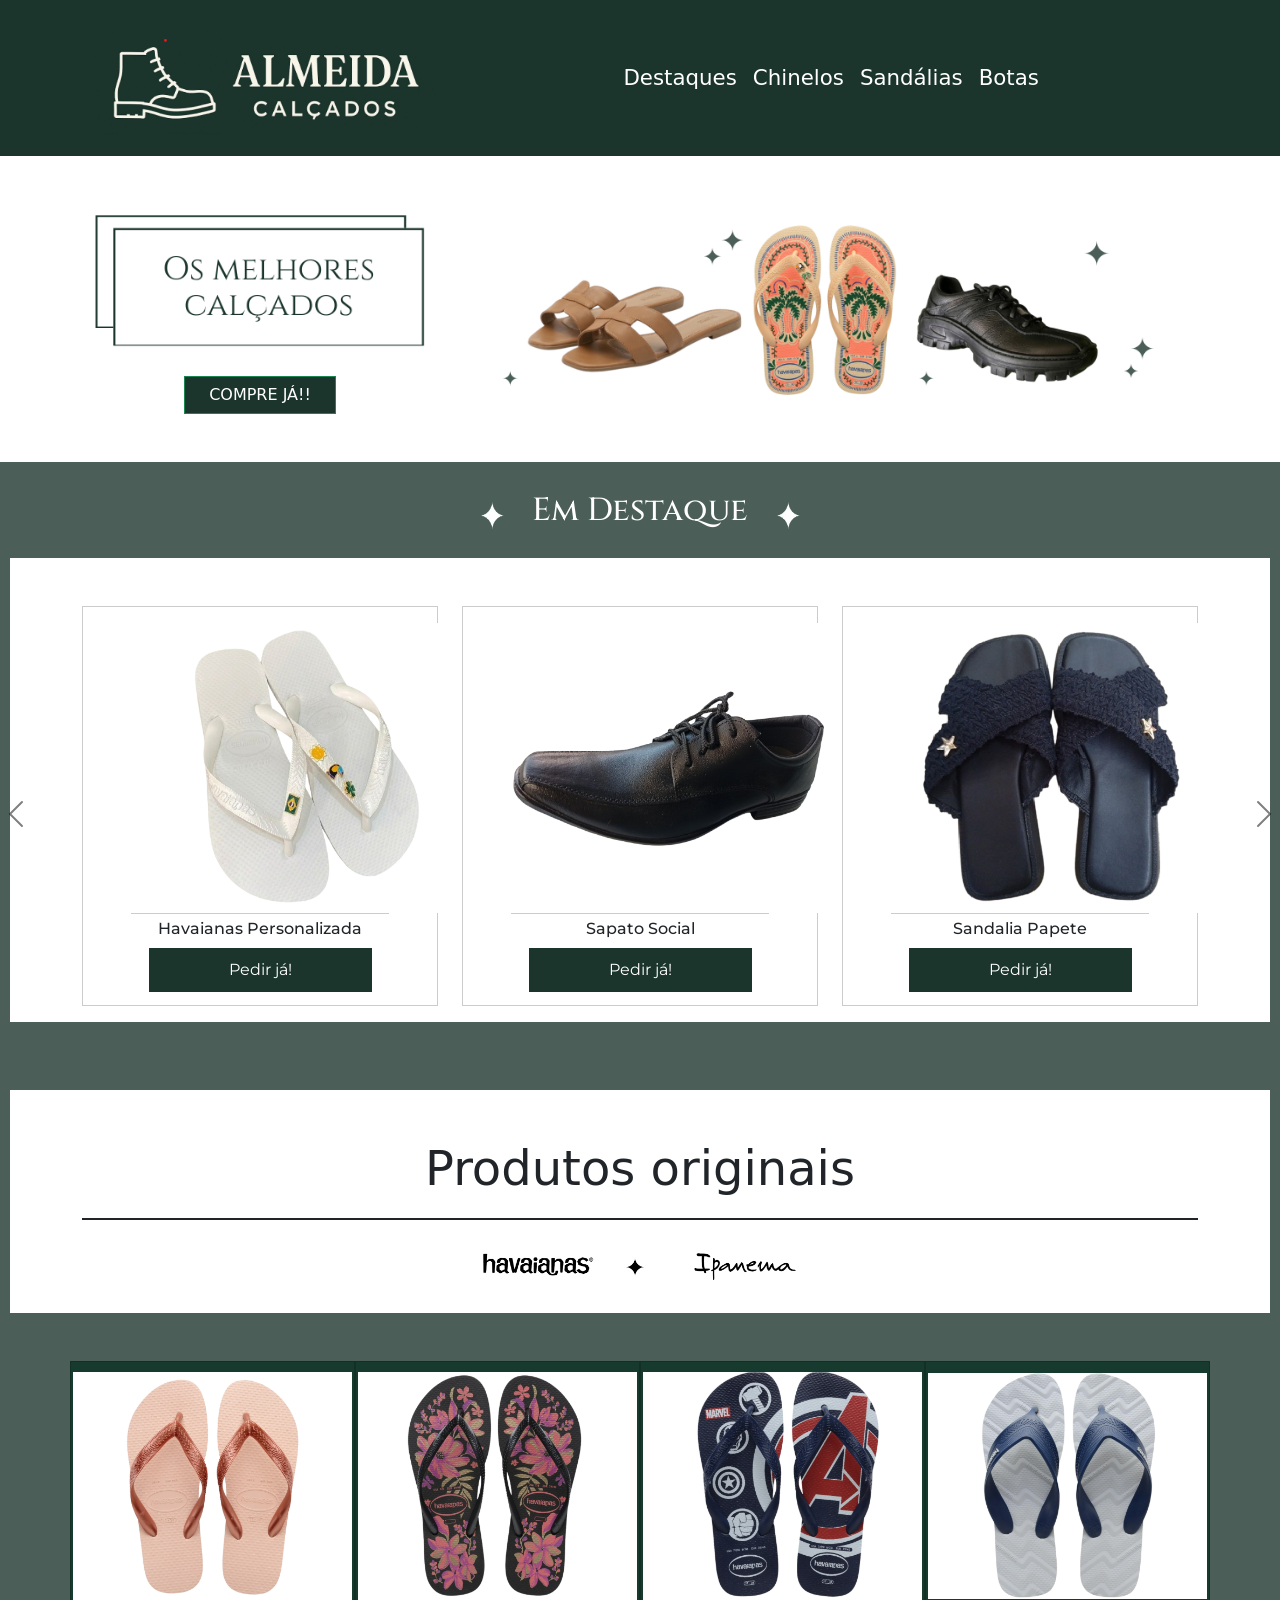
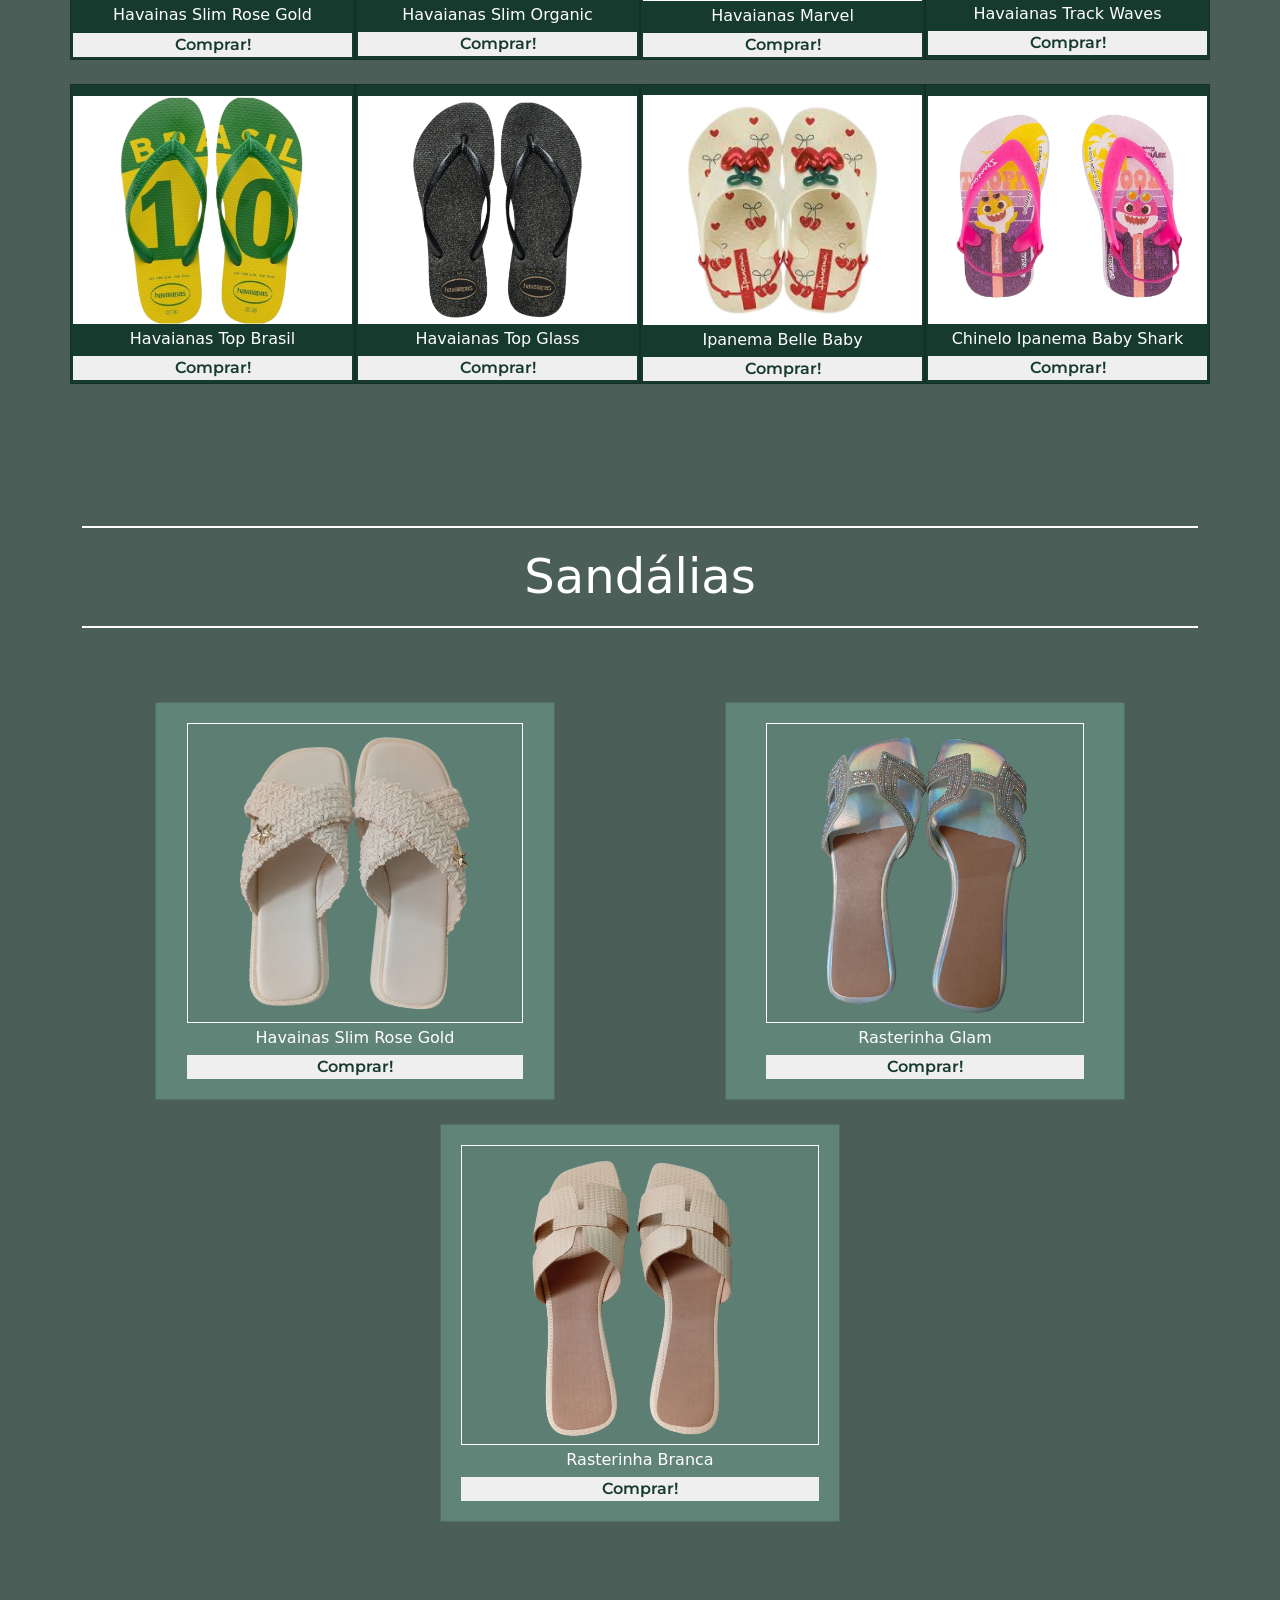
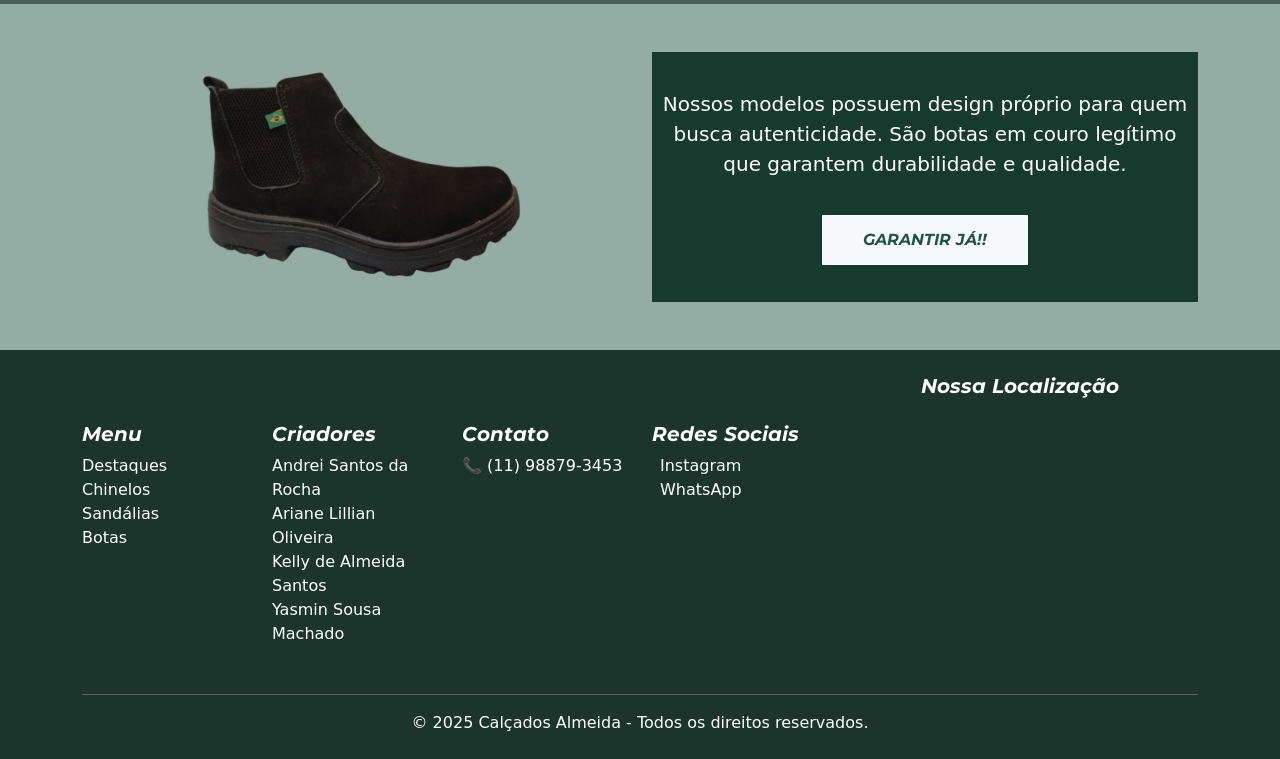
<file: index.html>
<!DOCTYPE html>
<html lang="pt-BR">

<head>
    <meta charset="UTF-8">
    <meta name="viewport" content="width=device-width, initial-scale=1.0">
    <title>Calçados Almeida</title>

    <link rel="stylesheet" href="/CSS/styleNav.css">
    <link rel="stylesheet" href="/CSS/styleEmDestaque.css">
    <link rel="stylesheet" href="/CSS/styleBody.css">
    <link rel="stylesheet" href="/CSS/styleCarrossel.css">
    <link rel="stylesheet" href="/CSS/styleFooter.css">
    <link rel="stylesheet" href="/CSS/styleHavaianas.css">
    <link rel="stylesheet" href="/CSS/styleCarrosselBotas.css">

    <link href="https://cdn.jsdelivr.net/npm/bootstrap@5.3.3/dist/css/bootstrap.min.css" rel="stylesheet">
</head>

<body>
    <div id="containerTotal">

        <!-- Cabeçalho, nav e div de apresentação dos produtos -->
        <header>

            <nav class="navbar navbar-expand-lg navbar-dark" style="background-color: rgb(27, 53, 44);">

                <div class="container">

                    <a class="navbar-brand" href="#">
                        <img src="/imagens/headerDivIMG/Logo.png" alt="Logo Almeida" height="130">
                    </a>

                    <button class="navbar-toggler" type="button" data-bs-toggle="collapse"
                        data-bs-target="#menuPrincipal">

                        <span class="navbar-toggler-icon"></span>

                    </button>

                    <div class="collapse navbar-collapse" id="menuPrincipal">

                        <ul class="navbar-nav ms-auto">

                            <li class="nav-item c-White">
                                <a class="nav-link" href="#Destaques">Destaques</a>
                            </li>

                            <li class="nav-item c-White">
                                <a class="nav-link" href="#chinelos">Chinelos</a>
                            </li>

                            <li class="nav-item c-White">
                                <a class="nav-link" href="#sandalias">Sandálias</a>
                            </li>

                            <li class="nav-item c-White">
                                <a class="nav-link" href="#botas">Botas</a>
                            </li>

                        </ul>

                    </div>

                </div>

            </nav>


            <div class="container my-5">

                <div class="row align-items-center">


                    <div class="col-lg-4 text-center">

                        <img src="/imagens/headerDivIMG/osMelhoresCalcadosText.png" alt="Os Melhores Calçados"
                            class="img-fluid mb-3 melhoresCalcadosText">

                        <a href="#Produtos" class="btn btn-success px-4"
                            style="background-color: rgb(27, 53, 44);border-radius: 0;">
                            COMPRE JÁ!!
                        </a>

                    </div>


                    <div class="col-lg-8 text-center">

                        <img src="/imagens/headerDivIMG/OsMelhoresCalcados.png" alt="Os Melhores Calçados"
                            class="img-fluid imgOsMelhoresCalcados">

                    </div>

                </div>

            </div>

        </header>

        <section id="Produtos">
            <!--Em destaques-->
            <div class="Verde">
                <div class="EmDestaques" id="Destaques">
                    <div class="EmDestaqueTitulo">
                        <div class="tituloEmDestaque">
                            <img src="/imagens/headerDivIMG/brilhoBranco.png" alt="Brilho" class="brilho">
                            <h2>Em Destaque</h2>
                            <img src="/imagens/headerDivIMG/brilhoBranco.png" alt="Brilho" class="brilho">
                        </div>
                    </div>

                    <div class="container my-5 telaInteiras">

                        <div id="carouselExampleAutoplaying" class="carousel slide" data-bs-ride="carousel">
                            <div class="carousel-inner">

                                <div class="carousel-item active">
                                    <div class="row text-center">
                                        <div class="col-md-4 mb-3">
                                            <div class="tamanItem p-3">
                                                <img src="/imagens/CarrosselProdutos/HavainaBrancaPersonalizada.png"
                                                    alt="Chinelo Havaianas" class="img-fluid bg-transparent">
                                                <h3 class="emDesestaquesH3">Havaianas Personalizada</h3>
                                                <div class="butaoProdutoDestaque mt-2">
                                                    <a href="https://wa.me/5511988793453" class="botao-Verde">Pedir
                                                        já!</a>
                                                </div>
                                            </div>

                                        </div>
                                        <div class="col-md-4 mb-3">
                                            <div class="tamanItem p-3">
                                                <img src="/imagens/CarrosselProdutos/sapatoSocial.png"
                                                    alt="Sapato social de couro preto" class="img-fluid bg-transparent">
                                                <h3 class="emDesestaquesH3">Sapato Social</h3>
                                                <div class="butaoProdutoDestaque mt-2">
                                                    <a href="https://wa.me/5511988793453" class="botao-Verde">Pedir
                                                        já!</a>
                                                </div>
                                            </div>

                                        </div>
                                        <div class="col-md-4 mb-3">
                                            <div class="tamanItem p-3">
                                                <img src="/imagens/CarrosselProdutos/SandaliaPretaEstrela.png"
                                                    alt="Chinelo Papeti preta" class="img-fluid bg-transparent">
                                                <h3 class="emDesestaquesH3">Sandalia Papete</h3>
                                                <div class="butaoProdutoDestaque mt-2">
                                                    <a href="https://wa.me/5511988793453" class="botao-Verde">Pedir
                                                        já!</a>
                                                </div>
                                            </div>
                                        </div>
                                    </div>
                                </div>

                                <div class="carousel-item">
                                    <div class="row text-center">
                                        <div class="col-md-4 mb-3">
                                            <div class="tamanItem p-3">
                                                <img src="/imagens/CarrosselProdutos/botaMarrom.png" alt="Bota Marrom"
                                                    class="img-fluid bg-transparent">
                                                <h3 class="emDesestaquesH3">Bota Marrom</h3>
                                                <div class="butaoProdutoDestaque mt-2">
                                                    <a href="https://wa.me/5511988793453" class="botao-Verde">Pedir
                                                        já!</a>
                                                </div>
                                            </div>
                                        </div>
                                        <div class="col-md-4 mb-3">
                                            <div class="tamanItem p-3">
                                                <img src="/imagens/CarrosselProdutos/HavainaBrasil.png"
                                                    alt="Sandália Havainas Brasil" class="img-fluid bg-transparent">
                                                <h3 class="emDesestaquesH3">Havaianas Brasil</h3>
                                                <div class="butaoProdutoDestaque mt-2">
                                                    <a href="https://wa.me/5511988793453" class="botao-Verde">Pedir
                                                        já!</a>
                                                </div>
                                            </div>
                                        </div>
                                        <div class="col-md-4 mb-3">
                                            <div class="tamanItem p-3">
                                                <img src="/imagens/CarrosselProdutos/BotaCouroPreto.png"
                                                    alt="Bota de Couro Preto" class="img-fluid bg-transparent">
                                                <h3 class="emDesestaquesH3">Bota de Couro Preto</h3>
                                                <div class="butaoProdutoDestaque mt-2">
                                                    <a href="https://wa.me/5511988793453" class="botao-Verde">Pedir
                                                        já!</a>
                                                </div>
                                            </div>
                                        </div>


                                    </div>
                                </div>

                            </div>

                            <button class="carousel-control-prev ladoEsquerdo" type="button"
                                data-bs-target="#carouselExampleAutoplaying" data-bs-slide="prev">
                                <span class="carousel-control-prev-icon" aria-hidden="true"
                                    style="filter: invert(1);"></span>
                                <span class="visually-hidden">Anterior</span>
                            </button>
                            <button class="carousel-control-next ladoDireito" type="button"
                                data-bs-target="#carouselExampleAutoplaying" data-bs-slide="next">
                                <span class="carousel-control-next-icon" aria-hidden="true"
                                    style="filter: invert(1);"></span>
                                <span class="visually-hidden">Próximo</span>
                            </button>
                        </div>
                    </div>
                </div>
            </div>
    </div>


    <!-- ARIANE -->
    <!-- Produtos -->
    <!-- Chinelos -->
    <div class="Verde">

        <div class="branco" style="background-color: white; padding: 2px;" id="chinelos">
            <div class="titulo text-center mb-4 container my-5">
                <h2 style="font-size: 3rem; border-bottom: 2.5px solid; padding-bottom: 20px;margin-bottom: 20px;"
                    class="produtosOriginais">Produtos originais</h2>
                <img src="/imagens/HavaianasChinelo/logos.png" alt="logo" class="img-fluid" style="max-width: 350px;">
            </div>
        </div>

        <div class="havaianas container my-5" >

            <div class="row">
                <div class="col-6 col-md-3 mb-4 card"
                    style="background-color: #173a2e; border-radius: 0; padding: 2px; padding-top: 10px;">
                    <div class="card-produto" style="display: flex; flex-direction: column;">
                        <img src="/imagens/HavaianasChinelo/HavainaRose.png" alt="Havainas Slim Rose Gold"
                            class="img-fluid">
                        <h5 class="h5White">Havainas Slim Rose Gold</h5>
                        <button class="butaoBranco" data-produto="Havainas Slim Rose Gold">
                            Comprar!
                        </button>
                    </div>
                </div>

                <div class="col-6 col-md-3 mb-4 card"
                    style="background-color: #173a2e; border-radius: 0; padding: 2px; padding-top: 10px;">
                    <div class="card-produto" style="display: flex; flex-direction: column;">
                        <img src="/imagens/HavaianasChinelo/HavainaSimorganic.png" alt="Havaianas Slim Organic"
                            class="img-fluid">
                        <h5 class="h5White">Havaianas Slim Organic</h5>
                        <button class="butaoBranco" data-produto="Havaianas Slim Organic">
                            Comprar!
                        </button>
                    </div>
                </div>

                <div class="col-6 col-md-3 mb-4 card"
                    style="background-color: #173a2e; border-radius: 0; padding: 2px; padding-top: 10px;">
                    <div class="card-produto" style="display: flex; flex-direction: column;">
                        <img src="/imagens/HavaianasChinelo/HavainaMarvel.png" alt="Havaianas Marvel" class="img-fluid">
                        <h5 class="h5White">Havaianas Marvel</h5>
                        <button class="butaoBranco" data-produto="Havaianas Slim Organic">
                            Comprar!
                        </button>
                    </div>
                </div>

                <div class="col-6 col-md-3 mb-4 card"
                    style="background-color: #173a2e; border-radius: 0; padding: 2px; padding-top: 10px;">
                    <div class="card-produto" style="display: flex; flex-direction: column;">
                        <img src="/imagens/HavaianasChinelo/HaavinaTrackWaves.png" alt="Havaianas Track Waves"
                            class="img-fluid">
                        <h5 class="h5White">Havaianas Track Waves</h5>
                        <button class="butaoBranco" data-produto="Havaianas Slim Organic">
                            Comprar!
                        </button>
                    </div>
                </div>

                <div class="col-6 col-md-3 mb-4 card"
                    style="background-color: #173a2e; border-radius: 0; padding: 2px; padding-top: 10px;">
                    <div class="card-produto" style="display: flex; flex-direction: column;">
                        <img src="/imagens/HavaianasChinelo/HavainaTopBrasil.png" alt="Havaianas Top Brasil"
                            class="img-fluid">
                        <h5 class="h5White">Havaianas Top Brasil</h5>
                        <button class="butaoBranco" data-produto="Havaianas Slim Organic">
                            Comprar!
                        </button>
                    </div>
                </div>

                <div class="col-6 col-md-3 mb-4 card"
                    style="background-color: #173a2e; border-radius: 0; padding: 2px; padding-top: 10px;">
                    <div class="card-produto" style="display: flex; flex-direction: column;">
                        <img src="/imagens/HavaianasChinelo/HavainaSlimGloss.png" alt="Havaianas Top Glass"
                            class="img-fluid">
                        <h5 class="h5White">Havaianas Top Glass</h5>
                        <button class="butaoBranco" data-produto="Havaianas Slim Organic">
                            Comprar!
                        </button>
                    </div>
                </div>

                <div class="col-6 col-md-3 mb-4 card"
                    style="background-color: #173a2e; border-radius: 0; padding: 2px; padding-top: 10px;">
                    <div class="card-produto" style="display: flex; flex-direction: column;">
                        <img src="/imagens/HavaianasChinelo/IpanemaBaby.png" alt="Ipanema Belle Baby" class="img-fluid">
                        <h5 class="h5White">Ipanema Belle Baby</h5>
                        <button class="butaoBranco" data-produto="Havaianas Slim Organic">
                            Comprar!
                        </button>
                    </div>
                </div>

                <div class="col-6 col-md-3 mb-4 card"
                    style="background-color: #173a2e; border-radius: 0; padding: 2px; padding-top: 10px;">
                    <div class="card-produto" style="display: flex; flex-direction: column;">
                        <img src="/imagens/HavaianasChinelo/IpanemaBabyShark.png" alt="Chinelo Ipanema Baby Shark"
                            class="img-fluid">
                        <h5 class="h5White">Chinelo Ipanema Baby Shark</h5>
                        <button class="butaoBranco" data-produto="Havaianas Slim Organic">
                            Comprar!
                        </button>
                    </div>
                </div>

            </div>
        </div>
    </div>

    <div class="Verde">
        <div class="branco" style=" padding: 2px;" id="sandalias">
            <div class="titulo text-center mb-4 container my-5">
                <h2 class="mb-2" style="color: white; border-top: 2.5px solid white; font-size: 3rem; border-bottom: 2.5px solid; padding-bottom: 20px; padding-top: 20px;margin-bottom: 20px;" >Sandálias</h2>
            </div>
        </div>

       
        <div class="sandalias container my-5" id="sandalias">
            <div class="titulo text-center mb-4">

            </div>
                

            <div class="row justify-content-center">
                <div class="col-6 col-md-3 mb-4 card"
                    style="background-color: #608578; border-radius: 0; padding: 20px; width: 400px;">
                    <div class="card-produto" style="display: flex; flex-direction: column;">
                        <img src="/imagens/Sandalias/PapeteBranca.png" alt="Papete Estrela Branca" class="img-fluid" style="height: 300px; border: 1px solid white;">
                        <h5 class="h5White">Havainas Slim Rose Gold</h5>
                        <button class="butaoBranco" data-produto="Havainas Slim Rose Gold">
                            Comprar!
                        </button>
                    </div>
                </div>

                <div class="col-6 col-md-3 mb-4 card"
                    style="background-color: #608578; border-radius: 0; padding: 20px; width: 400px;">
                    <div class="card-produto" style="display: flex; flex-direction: column;">
                        <img src="/imagens/Sandalias/RasteirinhaGlam.png" alt="Rasterinha Glam" class="img-fluid" style="height: 300px; border: 1px solid white;">
                        <h5 class="h5White">Rasterinha Glam</h5>
                        <button class="butaoBranco" data-produto="Papete Estrela Branca">
                            Comprar!
                        </button>
                    </div>
                </div>
                <div class="col-6 col-md-3 mb-4 card"
                    style="background-color: #608578; border-radius: 0; padding: 20px; width: 400px;">
                    <div class="card-produto" style="display: flex; flex-direction: column;">
                        <img src="/imagens/Sandalias/RasteirinhaBranca.png" alt="Rasterinha Branca" class="img-fluid" style="height: 300px; border: 1px solid white;">
                        <h5 class="h5White">Rasterinha Branca</h5>
                        <button class="butaoBranco" data-produto="Papete Estrela Branca">
                            Comprar!
                        </button>
                    </div>
                </div>
            </div>
        <!-- Botas -->
    </div>
    </div>

    <div id="botas" class="py-5" style="background-color: rgb(148, 173, 164);">
        <div class="container">
            <div class="row align-items-center">

                <div class="col-md-6">
                    <div id="Botas" class="carousel slide" data-bs-ride="carousel" data-bs-touch="false">

                        <div class="carousel-inner">

                            <div class="carousel-item active" data-bs-interval="3000">
                                <img src="imagens/Botas/BotaPreta.png" class="img-fluid mx-auto d-block"
                                    alt="Bota Preta">
                            </div>

                            <div class="carousel-item" data-bs-interval="3000">
                                <img src="imagens/Botas/BotaMarrom.png" class="img-fluid mx-auto d-block"
                                    alt="Bota Marrom">
                            </div>

                            <div class="carousel-item" data-bs-interval="3000">
                                <img src="imagens/Botas/BotaPretaCouro.png" class="img-fluid mx-auto d-block"
                                    alt="Bota Couro">
                            </div>
                        </div>
                    </div>
                </div>

                <div class="col-md-6 d-flex justify-content-center align-items-center">

                    <div class="divTexto">
                        <p class="mb-20px">Nossos modelos possuem design próprio para quem busca autenticidade. São
                            botas em couro legítimo que garantem durabilidade e qualidade.</p>
                        <button class="btn btn-light text-decoration-none fw-bolder spaceTop" style="border-radius: 0;">
                            <a href="https://wa.me/5511988793453" class="semDescoration">
                                GARANTIR JÁ!!
                            </a>
                        </button>
                    </div>
                </div>
            </div>
        </div>
    </div>

    </section>



    <!-- Rodapé -->
    <footer class="py-4" style="background-color: rgb(27, 53, 44);">
        <div class="container">
            <div class="row text-white align-items-center">

                <div class="col-lg-8 mt-5">
                    <div class="row">
                        <div class="col-6 col-md-3 mb-3">
                            <h5 class="fonteFooter fw-bolder">Menu</h5>
                            <ul class="list-unstyled">
                                <li><a href="#EmDestaques" class="text-white text-decoration-none">Destaques</a></li>
                                <li><a href="#" class="text-white text-decoration-none">Chinelos</a></li>
                                <li><a href="#" class="text-white text-decoration-none">Sandálias</a></li>
                                <li><a href="#Botas" class="text-white text-decoration-none">Botas</a></li>
                            </ul>
                        </div>

                        <div class="col-6 col-md-3 mb-3">
                            <h5 class="fonteFooter fw-bolder">Criadores</h5>
                            <ul class="list-unstyled">
                                <li><a href="https://www.linkedin.com/in/andreisrocha"
                                        class="semDescorationFooter">Andrei Santos da Rocha</a></li>
                                <li><a href="https://www.linkedin.com/in/ariane-lillian-12338620b"
                                        class="semDescorationFooter">Ariane Lillian Oliveira</a></li>
                                <li><a href="www.linkedin.com/in/kelly-de-almeida-santos"
                                        class="semDescorationFooter">Kelly de Almeida Santos</a></li>
                                <li><a href="https://www.linkedin.com/in/yasmin-sousa-machado-ab770a350"
                                        class="semDescorationFooter">Yasmin Sousa Machado</a></li>
                            </ul>
                        </div>

                        <div class="col-6 col-md-3 mb-3">
                            <h5 class="fonteFooter fw-bolder">Contato</h5>
                            <ul class="list-unstyled">
                                <li>📞 (11) 98879-3453</li>
                            </ul>
                        </div>

                        <div class="col-6 col-md-3 mb-3">
                            <h5 class="fonteFooter fw-bolder">Redes Sociais</h5>
                            <ul class="list-unstyled">
                                <li>
                                    <a href="https://www.instagram.com/almeidacalcados.oficial/"
                                        class="text-white text-decoration-none"><i class="bi bi-instagram me-2"></i>
                                        Instagram
                                    </a>
                                </li>
                                <li>
                                    <a href="https://wa.me/5511988793453" class="text-white text-decoration-none"><i
                                            class="bi bi-whatsapp me-2"></i>
                                        WhatsApp
                                    </a>
                                </li>
                            </ul>
                        </div>
                    </div>
                </div>

                <div class="col-lg-4 text-center">
                    <h5 class="fonteFooter fw-bolder">Nossa Localização</h5>
                    <iframe
                        src="https://www.google.com/maps/embed?pb=!1m18!1m12!1m3!1d3657.933232025825!2d-46.62714419375378!3d-23.53490373647395!2m3!1f0!2f0!3f0!3m2!1i1024!2i768!4f13.1!3m3!1m2!1s0x94ce58f0cff13b97%3A0x4836ba43516359f0!2sR.%20Jo%C3%A3o%20Teodoro%2C%20632%20-%20Luz%2C%20S%C3%A3o%20Paulo%20-%20SP%2C%2001105-000!5e0!3m2!1spt-BR!2sbr!4v1780846934005!5m2!1spt-BR!2sbr"
                        class="w-100" height="200" style="border:0;" allowfullscreen="" loading="lazy">
                    </iframe>
                </div>

            </div>

            <hr class="text-white">

            <div class="text-center text-white">
                © 2025 Calçados Almeida - Todos os direitos reservados.
            </div>
        </div>
    </footer>
    </div>

    <script src="https://cdn.jsdelivr.net/npm/bootstrap@5.3.3/dist/js/bootstrap.bundle.min.js"></script>
</body>

</html>
</file>
<file: CSS/styleNav.css>
.c-White a{
    color: white;
    font-size: 16pt;
}

.melhoresCalcadosText{
    width: 400px;
}

.imgOsMelhoresCalcados{
    width: 800px;
}
</file>
<file: CSS/styleEmDestaque.css>
@font-face {
    font-family: "Cinzel";
    src: url('/FONTS/Cinzel-VariableFont_wght.ttf');
}
@font-face {
    font-family: "Monteserrat italic";
    src: url('/FONTS/Montserrat-Italic-VariableFont_wght.ttf');
}
@font-face {
    font-family: "Monteserrat";
    src: url('/FONTS/Montserrat-VariableFont_wght.ttf');
}

.EmDestaques{
    background-color: #ffffff;
}

.EmDestaque{
    margin:auto;
}


.brilho{
    width: 40px;
    height: 40px;
}

.telaInteira{
    width: 100%;
}
.EmDestaqueTitulo{
    background-color: #4b5f58;
    display: flex;
    padding: 20px;
    font-family: "Cinzel";
    font-size: 2rem;
    color: #ffffff;
    margin-bottom: 20px;
}

.tituloEmDestaque{
    display: flex;
    gap: 20px;
}

.Verde{
    background-color: #4b5f58;
    padding: 10px;
}
</file>
<file: CSS/styleBody.css>
/*Limpeza de atributos pré estabelecido no css*/
*{
    padding: 0;
    margin: 0;
    box-sizing: border-box;
    margin:auto;
}


/* congelamento de tela */
#containerTotal{
    max-width: 1900px;
    min-width: 1000px;
}
</file>
<file: CSS/styleCarrossel.css>
@font-face {
    font-family: "Cinzel";
    src: url('/FONTS/Cinzel-VariableFont_wght.ttf');
}
@font-face {
    font-family: "Monteserrat italic";
    src: url('/FONTS/Montserrat-Italic-VariableFont_wght.ttf');
}
@font-face {
    font-family: "Monteserrat";
    src: url('/FONTS/Montserrat-VariableFont_wght.ttf');
}

.tamanItem{
    border: 1px solid #ccc;
    height: 400px;
    padding: 40px;
}

.emDesestaquesH3{
    margin: auto;
    width: 80%;
    font-family: "Monteserrat";
    font-size: 1rem;
    border-top: 1px solid #ccc;
    padding-top: 5px;
    margin-bottom: 10px;
}

.botao-Verde {
    display: inline-block;
    padding: 10px 80px;
    background-color: #1B352C;
    color: #fff;
    text-decoration: none;
    font-family: "Monteserrat";
}

.ladoEsquerdo{
    margin-left: -150px;
}

.ladoDireito{
    margin-right: -150px;
}


.EmDestaqueCarrossel{
    background-color: #ffffff;

}
</file>
<file: CSS/styleFooter.css>
@font-face {
  font-family: "Monteserrat italic";
  src: url("/FONTS/Montserrat-Italic-VariableFont_wght.ttf");
}

.fonteFooter {
  font-family: "Monteserrat italic";
}

.semDescorationFooter{
    text-decoration: none;
    color: white;
}
</file>
<file: CSS/styleHavaianas.css>
@font-face {
    font-family: "Monserrat";
    src: url(/FONTS/Montserrat-VariableFont_wght.ttf);
}

.h5White{
    color: white;
    font-size: 12pt;
    margin-top: 5px;
}

.butaoBranco{
    font-family: "Monserrat";
    font-weight: 600;
    border: none;
    color: #173a2e;
    transition: transform 1s ease-in-out;
}

.butaoBranco:hover{
    transform: scale(1.01);
}
</file>
<file: CSS/styleCarrosselBotas.css>
@font-face {
  font-family: "Monteserrat italic";
  src: url("/FONTS/Montserrat-Italic-VariableFont_wght.ttf");
}

.divTexto {
  width: 600px;
  height: 250px;
  background-color: #173a2e;
  color: white;
  display: flex;
  flex-direction: column;
  justify-content: center;
  align-items: center;
  text-align: center;
}

.divTexto p {
  font-size: 20px;
}

.divTexto button {
  padding: 12px 40px;
  font-family: "Monteserrat italic";
}

.carousel-item img {
  max-width: 380px;
}

.semDescoration{
    text-decoration: none;
    color: #215543;
}

.spaceTop{
    margin-top: 20px;
}
</file>
